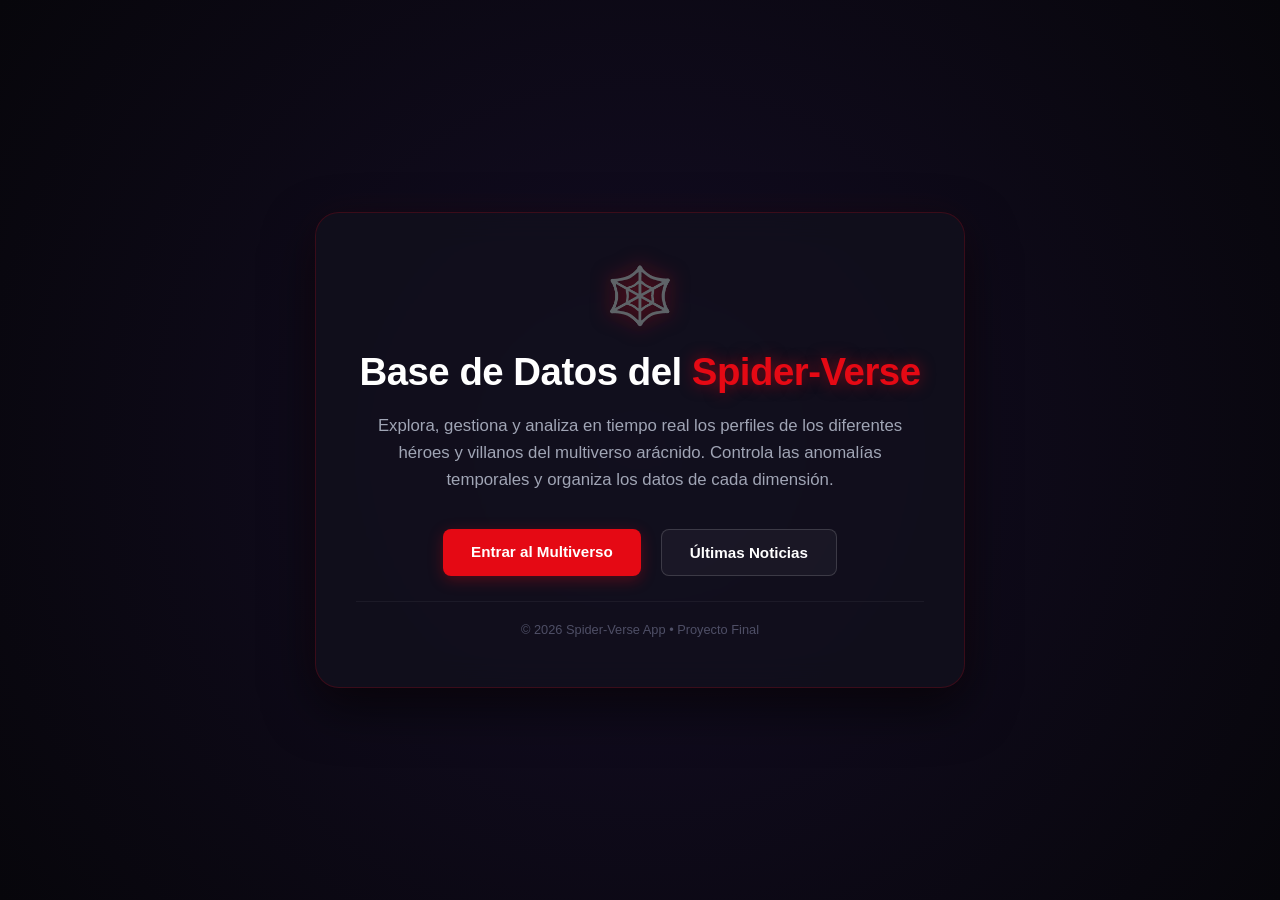
<file: index.html>
<!DOCTYPE html>
<html lang="es">
<head>
    <meta charset="UTF-8">
    <meta name="viewport" content="width=device-width, initial-scale=1.0">
    <title>Spider-Verse - Bienvenidos</title>
    <!-- Enlace al archivo CSS unificado -->
    <link rel="stylesheet" href="css/styles.css">
</head>
<body class="welcome-page">

    <!-- CONTENEDOR CENTRAL DE BIENVENIDA -->
    <div class="welcome-container">
        <div class="welcome-card">
            <!-- Icono Arácnido Estilizado -->
            <div class="spider-logo-icon">🕸️</div>
            
            <!-- Título Principal con Degradado -->
            <h1 class="welcome-title">Base de Datos del <span>Spider-Verse</span></h1>
            
            <!-- Descripción de la plataforma -->
            <p class="welcome-text">
                Explora, gestiona y analiza en tiempo real los perfiles de los diferentes héroes y villanos del multiverso arácnido. Controla las anomalías temporales y organiza los datos de cada dimensión.
            </p>

            <!-- Botones de Acción Interactivos -->
            <div class="welcome-actions">
                <a href="contenido.html" class="btn-primary">Entrar al Multiverso</a>
                <a href="noticias.html" class="btn-secondary">Últimas Noticias</a>
            </div>
            
            <footer class="welcome-footer">
                &copy; 2026 Spider-Verse App &bull; Proyecto Final
            </footer>
        </div>
    </div>

</body>
</html>
</file>
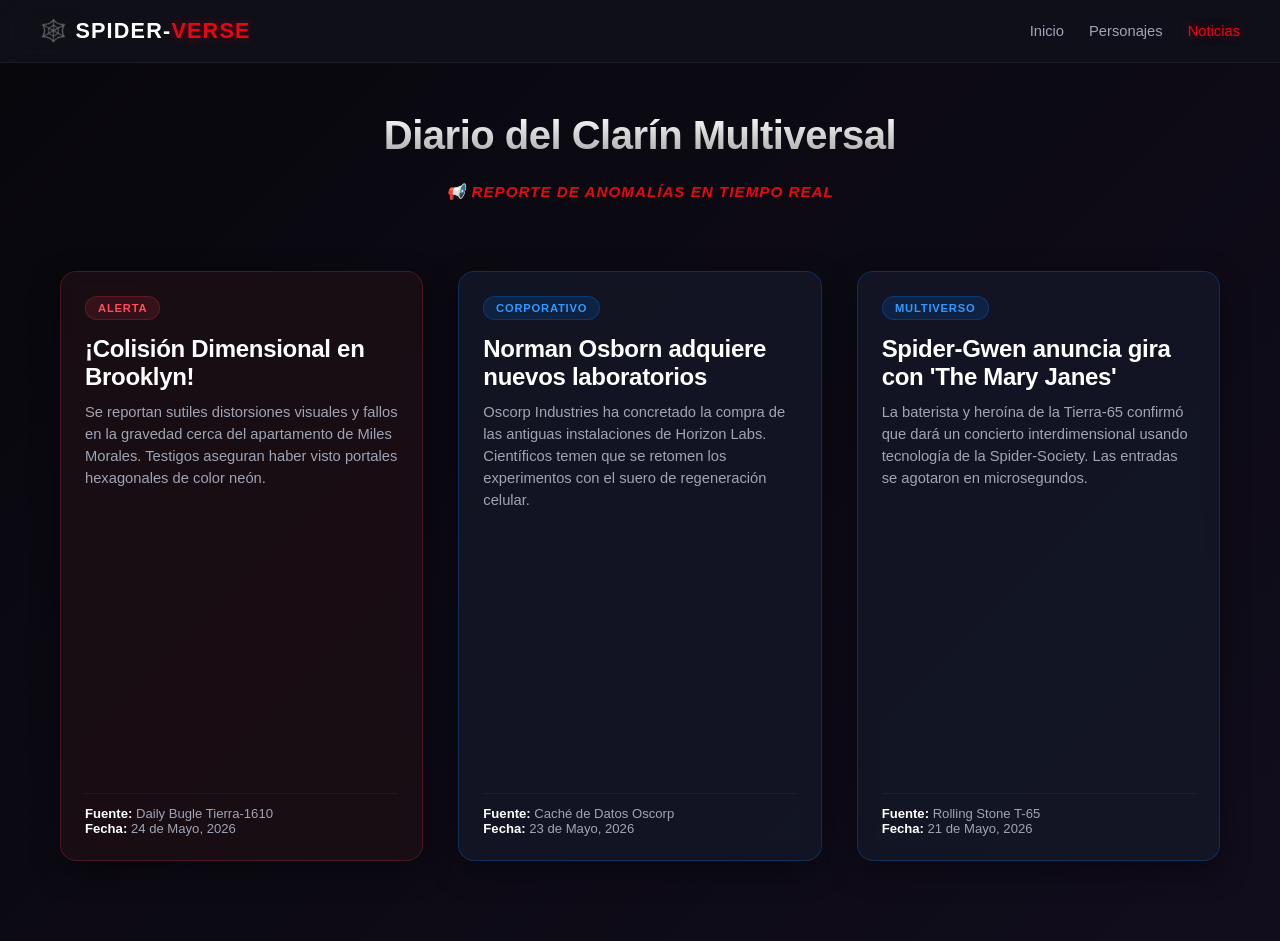
<file: noticias.html>
<!DOCTYPE html>
<html lang="es">
<head>
    <meta charset="UTF-8">
    <meta name="viewport" content="width=device-width, initial-scale=1.0">
    <title>Spider-Verse - Últimas Noticias</title>
    <link rel="stylesheet" href="css/styles.css">
</head>
<body class="characters-page">

    <nav class="navbar">
        <div class="nav-brand">🕸️ Spider-<span>Verse</span></div>
        <ul class="nav-links">
            <li><a href="index.html">Inicio</a></li>
            <li><a href="contenido.html">Personajes</a></li>
            <li><a href="noticias.html" class="active">Noticias</a></li>
        </ul>
    </nav>

    <header class="main-header">
        <h1>Diario del Clarín Multiversal</h1>
        <p class="construction-text" style="color: var(--rojo-spider); font-weight: 600; letter-spacing: 1px;">
            📢 REPORTE DE ANOMALÍAS EN TIEMPO REAL
        </p>
    </header>

    <main style="max-width: 1240px; margin: 0 auto; padding: 0 20px;">
        <div id="contenedor-noticias" class="cards-grid"></div>
    </main>

    <script src="js/noticias.js"></script>
</body>
</html>
</file>
<file: css/styles.css>
/* ==========================================
   1. CONFIGURACIÓN GLOBAL Y VARIABLES
   ========================================== */
:root {
    --bg-principal: #08070c;
    --bg-tarjeta-heroe: rgba(20, 24, 40, 0.75);
    --bg-tarjeta-villano: rgba(30, 15, 20, 0.75);
    --borde-heroe: rgba(0, 123, 255, 0.25);
    --borde-heroe-hover: #007bff;
    --borde-villano: rgba(220, 53, 69, 0.25);
    --borde-villano-hover: #ff3344;
    --texto-primario: #ffffff;
    --texto-secundario: #a0a5b5;
    --rojo-spider: #e50914;
}

* {
    margin: 0;
    padding: 0;
    box-sizing: border-box;
    font-family: 'Segoe UI', Tahoma, Geneva, Verdana, sans-serif;
}

/* ==========================================
   2. FONDOS INDEPENDIENTES POR PÁGINA (LA SOLUCIÓN)
   ========================================== */

/* Fondo exclusivo para el index.html */
body.welcome-page {
    display: flex;
    justify-content: center;
    align-items: center;
    min-height: 100vh;
    padding: 20px;
    background: radial-gradient(circle at center, #140d25 0%, #07060b 100%) !important;
}

/* Fondo exclusivo para el contenido.html */
body.characters-page {
    background: linear-gradient(135deg, #08070c 0%, #110d1d 100%) !important;
    color: var(--texto-primario);
    min-height: 100vh;
    padding-bottom: 60px;
    background-attachment: fixed;
}

/* ==========================================
   3. ESTILOS DE LA PÁGINA DE INICIO (INDEX)
   ========================================== */
.welcome-container {
    width: 100%;
    max-width: 650px;
    animation: fadeInWelcome 0.8s ease-out;
}

.welcome-card {
    background: rgba(18, 16, 28, 0.75);
    backdrop-filter: blur(16px);
    -webkit-backdrop-filter: blur(16px);
    border: 1px solid rgba(229, 9, 20, 0.2);
    border-radius: 24px;
    padding: 50px 40px;
    text-align: center;
    box-shadow: 0 20px 50px rgba(0, 0, 0, 0.6), 0 0 40px rgba(229, 9, 20, 0.05);
}

.spider-logo-icon {
    font-size: 3.5rem;
    margin-bottom: 20px;
    filter: drop-shadow(0 0 10px rgba(229, 9, 20, 0.5));
    animation: pulseSpider 3s infinite ease-in-out;
}

.welcome-title {
    font-size: 2.4rem;
    font-weight: 800;
    letter-spacing: -0.5px;
    margin-bottom: 18px;
    color: #ffffff;
    line-height: 1.2;
}

.welcome-title span {
    color: var(--rojo-spider);
    text-shadow: 0 0 15px rgba(229, 9, 20, 0.5);
}

.welcome-text {
    color: var(--texto-secundario);
    font-size: 1.05rem;
    line-height: 1.6;
    margin-bottom: 35px;
}

.welcome-actions {
    display: flex;
    justify-content: center;
    gap: 20px;
    flex-wrap: wrap;
    margin-bottom: 20px;
}

.btn-primary {
    background: var(--rojo-spider);
    color: #ffffff;
    text-decoration: none;
    padding: 14px 28px;
    font-size: 0.95rem;
    font-weight: bold;
    border-radius: 8px;
    transition: all 0.3s ease;
    box-shadow: 0 4px 15px rgba(229, 9, 20, 0.3);
}

.btn-primary:hover {
    background: #ff1e27;
    transform: translateY(-2px);
    box-shadow: 0 6px 20px rgba(229, 9, 20, 0.5);
}

.btn-secondary {
    background: rgba(255, 255, 255, 0.04);
    color: var(--texto-primario);
    text-decoration: none;
    border: 1px solid rgba(255, 255, 255, 0.15);
    padding: 14px 28px;
    font-size: 0.95rem;
    font-weight: bold;
    border-radius: 8px;
    transition: all 0.3s ease;
}

.btn-secondary:hover {
    background: rgba(255, 255, 255, 0.1);
    border-color: rgba(255, 255, 255, 0.3);
    transform: translateY(-2px);
}

.welcome-footer {
    font-size: 0.8rem;
    color: #4f4f66;
    margin-top: 25px;
    border-top: 1px solid rgba(255, 255, 255, 0.05);
    padding-top: 20px;
}

/* ==========================================
   4. BARRA DE NAVEGACIÓN (CONTENIDO)
   ========================================== */
.navbar {
    background: rgba(17, 17, 26, 0.85);
    backdrop-filter: blur(12px);
    -webkit-backdrop-filter: blur(12px);
    padding: 18px 40px;
    display: flex;
    justify-content: space-between;
    align-items: center;
    border-bottom: 1px solid rgba(255, 255, 255, 0.05);
    position: sticky;
    top: 0;
    z-index: 1000;
}

.nav-brand {
    font-size: 1.35rem;
    font-weight: bold;
    letter-spacing: 1.2px;
    text-transform: uppercase;
    color: #ffffff;
}

.nav-brand span {
    color: var(--rojo-spider);
    text-shadow: 0 0 10px rgba(229, 9, 20, 0.4);
}

.nav-links {
    list-style: none;
    display: flex;
    gap: 25px;
}

.nav-links a {
    color: var(--texto-secundario);
    text-decoration: none;
    font-size: 0.92rem;
    font-weight: 500;
    transition: all 0.3s ease;
}

.nav-links a:hover, 
.nav-links a.active {
    color: var(--rojo-spider);
    text-shadow: 0 0 8px rgba(229, 9, 20, 0.5);
}

/* ==========================================
   5. CABECERA Y BOTONES DE FILTRO
   ========================================== */
.main-header {
    text-align: center;
    padding: 50px 20px 25px 20px;
}

.main-header h1 {
    font-size: 2.5rem;
    font-weight: 800;
    letter-spacing: -0.5px;
    margin-bottom: 25px;
    background: linear-gradient(180deg, #ffffff 0%, #a5a5a5 100%);
    -webkit-background-clip: text;
    background-clip: text;
    -webkit-text-fill-color: transparent;
}

.botones-orden {
    display: flex;
    justify-content: center;
    gap: 15px;
}

.botones-orden button {
    background: rgba(255, 255, 255, 0.06);
    color: var(--texto-primario);
    border: 1px solid rgba(255, 255, 255, 0.1);
    padding: 10px 22px;
    font-size: 0.85rem;
    font-weight: 600;
    border-radius: 6px;
    cursor: pointer;
    transition: all 0.2s ease;
    letter-spacing: 0.3px;
}

.botones-orden button:hover {
    background: var(--texto-primario);
    color: #000000;
    transform: translateY(-2px);
    box-shadow: 0 5px 15px rgba(255, 255, 255, 0.12);
}

/* ==========================================
   6. SECCIONES Y GRID ADAPTABLE
   ========================================== */
.section-title {
    font-size: 1.5rem;
    color: var(--rojo-spider);
    text-transform: uppercase;
    font-weight: bold;
    letter-spacing: 1px;
    margin: 45px 0 15px 0;
    text-align: center;
}

.construction-text {
    font-style: italic;
    color: #4f4f66;
    font-size: 0.95rem;
    margin-bottom: 25px;
    text-align: center;
}

.cards-grid {
    display: grid;
    grid-template-columns: repeat(auto-fit, minmax(290px, 1fr));
    gap: 35px;
    padding: 20px;
    width: 100%;
    max-width: 1240px;
    margin: 0 auto;
}

/* ==========================================
   7. TARJETAS (ESTILO PREMIUM CARDS)
   ========================================== */
.card {
    background: var(--bg-tarjeta-heroe) !important;
    backdrop-filter: blur(8px);
    -webkit-backdrop-filter: blur(8px);
    border: 1px solid var(--borde-heroe);
    border-radius: 16px;
    overflow: hidden;
    display: flex;
    flex-direction: column;
    min-height: 590px;
    box-shadow: 0 10px 30px rgba(0, 0, 0, 0.4);
    transition: all 0.4s cubic-bezier(0.165, 0.84, 0.44, 1);
    text-align: left;
}

.card:hover {
    transform: translateY(-8px);
    border-color: var(--borde-heroe-hover);
    box-shadow: 0 15px 35px rgba(0, 123, 255, 0.25);
}

.card-img-container {
    width: 100%;
    height: 320px;
    overflow: hidden;
    border-bottom: 1px solid rgba(255, 255, 255, 0.06);
}

.card-img {
    width: 100%;
    height: 100%;
    object-fit: cover;
    display: block;
    transition: transform 0.5s ease;
}

.card:hover .card-img {
    transform: scale(1.04);
}

.card .card-body {
    padding: 24px;
    display: flex;
    flex-direction: column;
    gap: 10px;
    background: transparent;
    color: var(--texto-primario);
    flex-grow: 1;
}

.card-title {
    font-size: 1.5rem;
    font-weight: bold;
    letter-spacing: -0.3px;
}

.card-desc {
    font-size: 0.88rem;
    color: var(--texto-secundario);
    line-height: 1.5;
    margin-bottom: 6px;
}

.card .card-body p {
    font-size: 0.92rem;
    color: var(--texto-secundario);
}

.card .card-body p strong {
    color: var(--texto-primario);
    font-weight: 600;
}

/* Modificadores para Villanos */
.card.villano {
    background: var(--bg-tarjeta-villano) !important;
    border-color: var(--borde-villano);
}

.card.villano:hover {
    border-color: var(--borde-villano-hover);
    box-shadow: 0 15px 35px rgba(220, 53, 69, 0.25);
}

/* ==========================================
   8. BADGES / ETIQUETAS
   ========================================== */
.tag-badge {
    display: inline-block;
    padding: 5px 12px;
    font-size: 0.7rem;
    font-weight: bold;
    text-transform: uppercase;
    border-radius: 20px;
    width: fit-content;
    letter-spacing: 0.8px;
}

.badge-heroe {
    background: rgba(0, 123, 255, 0.15);
    color: #3399ff;
    border: 1px solid rgba(0, 123, 255, 0.25);
}

.badge-villano {
    background: rgba(220, 53, 69, 0.15);
    color: #ff4d5a;
    border: 1px solid rgba(220, 53, 69, 0.25);
}

/* ==========================================
   9. ANIMACIONES
   ========================================== */
@keyframes fadeInWelcome {
    from { opacity: 0; transform: translateY(20px); }
    to { opacity: 1; transform: translateY(0); }
}

@keyframes pulseSpider {
    0%, 100% { transform: scale(1); filter: drop-shadow(0 0 10px rgba(229, 9, 20, 0.4)); }
    50% { transform: scale(1.08); filter: drop-shadow(0 0 20px rgba(229, 9, 20, 0.7)); }
}

/* ==========================================
   11. ESTILOS PARA EL FORMULARIO PREMIUM
   ========================================== */
.main-form {
    background: rgba(255, 255, 255, 0.03);
    backdrop-filter: blur(12px);
    -webkit-backdrop-filter: blur(12px);
    border: 1px solid rgba(255, 255, 255, 0.08);
    border-radius: 16px;
    padding: 30px;
    margin-top: 20px;
    box-shadow: 0 15px 35px rgba(0, 0, 0, 0.3);
    display: flex;
    flex-direction: column;
    gap: 20px;
}

.form-group-row {
    display: flex;
    gap: 20px;
    flex-wrap: wrap;
}

.form-group-row .form-group {
    flex: 1;
    min-width: 200px;
}

.form-group {
    display: flex;
    flex-direction: column;
    gap: 8px;
}

.form-group label {
    font-size: 0.85rem;
    font-weight: 600;
    color: var(--texto-secundario);
    letter-spacing: 0.5px;
    text-transform: uppercase;
}

.form-group input,
.form-group select,
.form-group textarea {
    background: rgba(0, 0, 0, 0.4);
    border: 1px solid rgba(255, 255, 255, 0.15);
    border-radius: 8px;
    padding: 12px 16px;
    color: var(--texto-primario);
    font-size: 0.95rem;
    transition: all 0.3s ease;
    outline: none;
}

.form-group input:focus,
.form-group select:focus,
.form-group textarea:focus {
    border-color: var(--rojo-spider);
    box-shadow: 0 0 10px rgba(229, 9, 20, 0.25);
    background: rgba(0, 0, 0, 0.6);
}

/* Estilo para las opciones del select en modo oscuro */
.form-group select option {
    background: #120e1e;
    color: var(--texto-primario);
}

.btn-submit {
    background: linear-gradient(90deg, var(--rojo-spider) 0%, #ff2e37 100%);
    color: #ffffff;
    border: none;
    padding: 14px;
    font-size: 1rem;
    font-weight: bold;
    text-transform: uppercase;
    letter-spacing: 1px;
    border-radius: 8px;
    cursor: pointer;
    transition: all 0.3s ease;
    margin-top: 10px;
    box-shadow: 0 5px 15px rgba(229, 9, 20, 0.2);
}

.btn-submit:hover {
    transform: translateY(-2px);
    box-shadow: 0 8px 25px rgba(229, 9, 20, 0.4);
    filter: brightness(1.1);
}

.btn-delete {
    background: rgba(220, 53, 69, 0.1);
    color: #ff4d5a;
    border: 1px solid rgba(220, 53, 69, 0.3);
    padding: 8px 12px;
    border-radius: 6px;
    font-size: 0.75rem;
    font-weight: bold;
    text-transform: uppercase;
    cursor: pointer;
    transition: all 0.2s ease;
    margin-top: 15px;
    width: 100%;
}

.btn-delete:hover {
    background: #ff4d5a;
    color: #ffffff;
}

.modal-overlay {
    position: fixed;
    top: 0;
    left: 0;
    width: 100%;
    height: 100%;
    background: rgba(0, 0, 0, 0.7);
    backdrop-filter: blur(5px);
    display: flex;
    justify-content: center;
    align-items: center;
    z-index: 2000;
    animation: fadeIn 0.3s ease;
}

.modal-card {
    background: #1a1625;
    padding: 30px;
    border-radius: 20px;
    border: 1px solid rgba(255, 255, 255, 0.1);
    width: 90%;
    max-width: 400px;
    text-align: center;
}

.modal-actions {
    display: flex;
    justify-content: center;
    gap: 15px;
    margin-top: 25px;
}

.btn-delete-confirm {
    background: var(--rojo-spider);
    color: white;
    border: none;
    padding: 10px 20px;
    border-radius: 8px;
    cursor: pointer;
    font-weight: bold;
}

.badge {
    padding: 4px 10px;
    border-radius: 12px;
    font-size: 0.75rem;
    font-weight: bold;
    text-transform: uppercase;
    color: white;
}

.bando-heroe {
    background: linear-gradient(90deg, #ff416c, #ff4b2b); /* Rojo Spider */
    box-shadow: 0 0 10px rgba(255, 65, 108, 0.4);
}

.bando-villano {
    background: linear-gradient(90deg, #6a11cb, #2575fc); /* Morado/Azul eléctrico */
    box-shadow: 0 0 10px rgba(106, 17, 203, 0.4);
}

.card-info {
    margin-bottom: 8px;
    display: flex;
    align-items: center;
    gap: 8px;
}

@keyframes fadeIn { from { opacity: 0; } to { opacity: 1; } }
</file>
